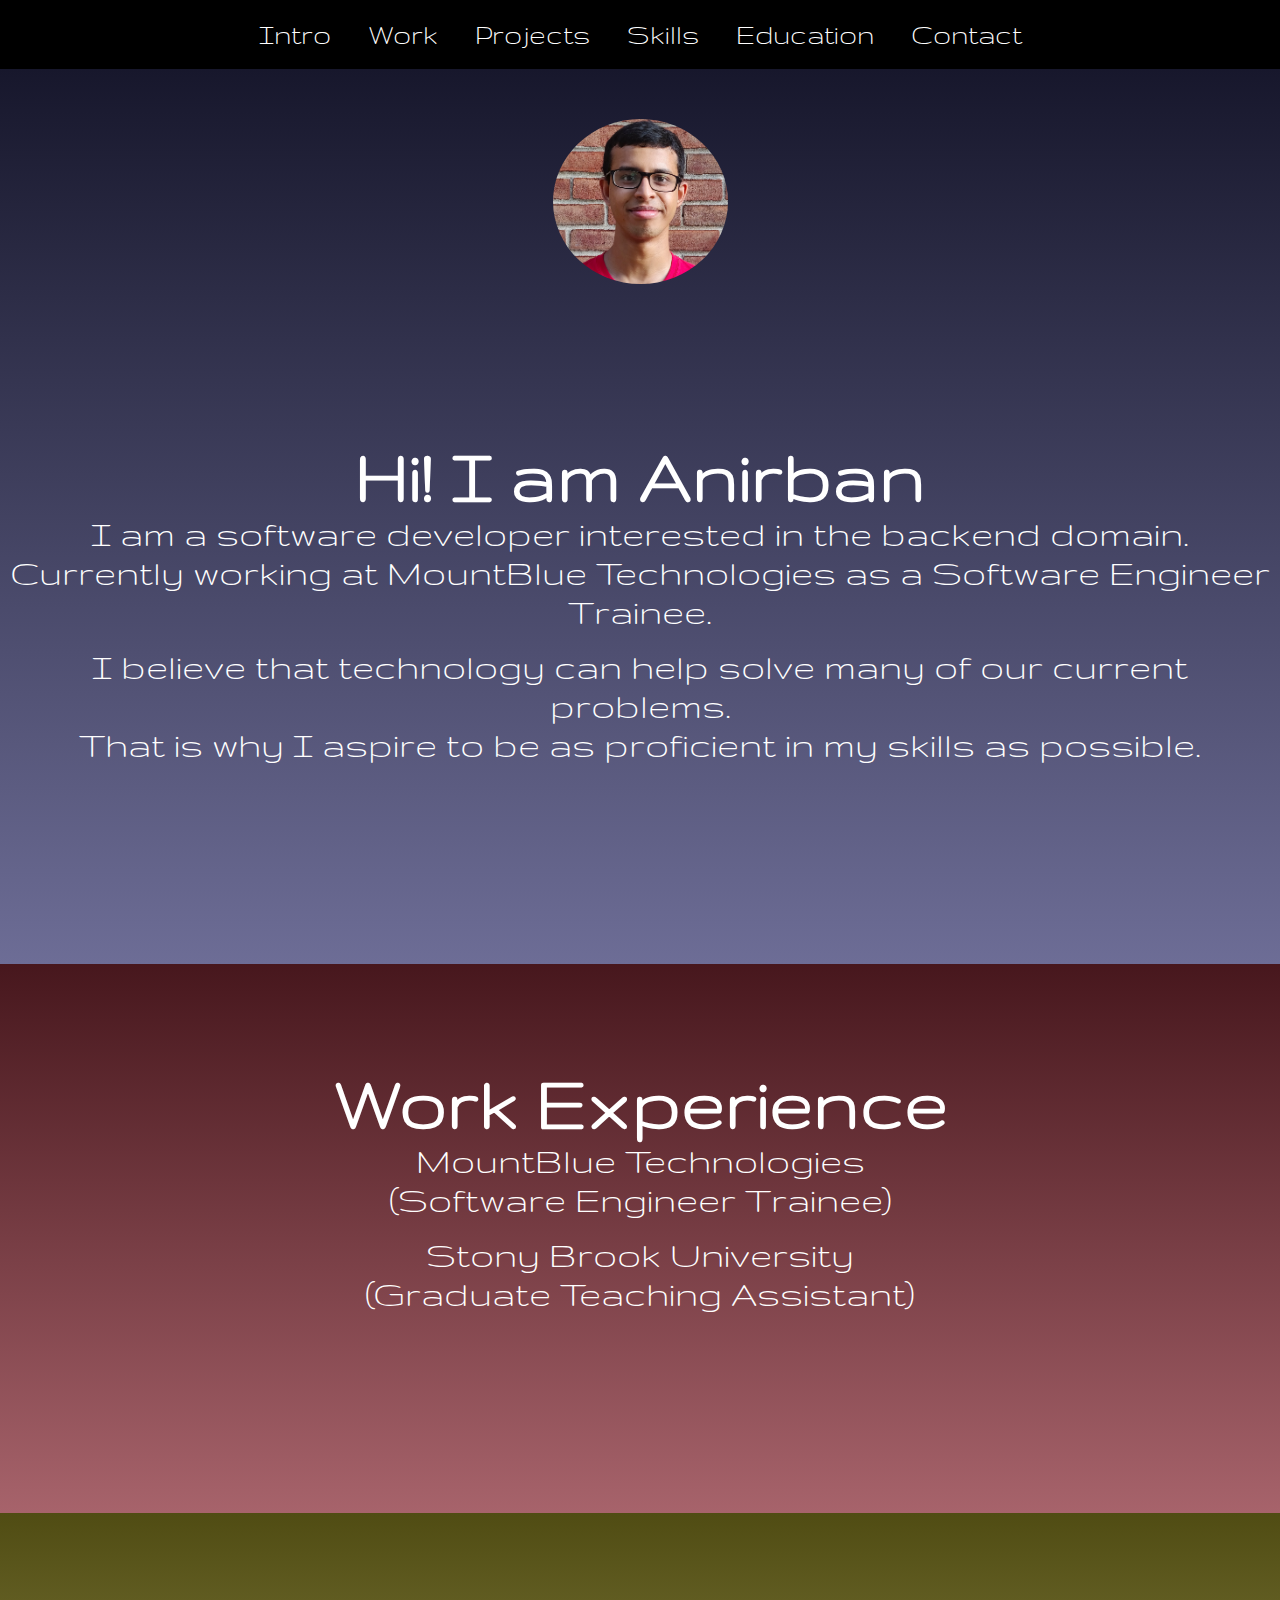
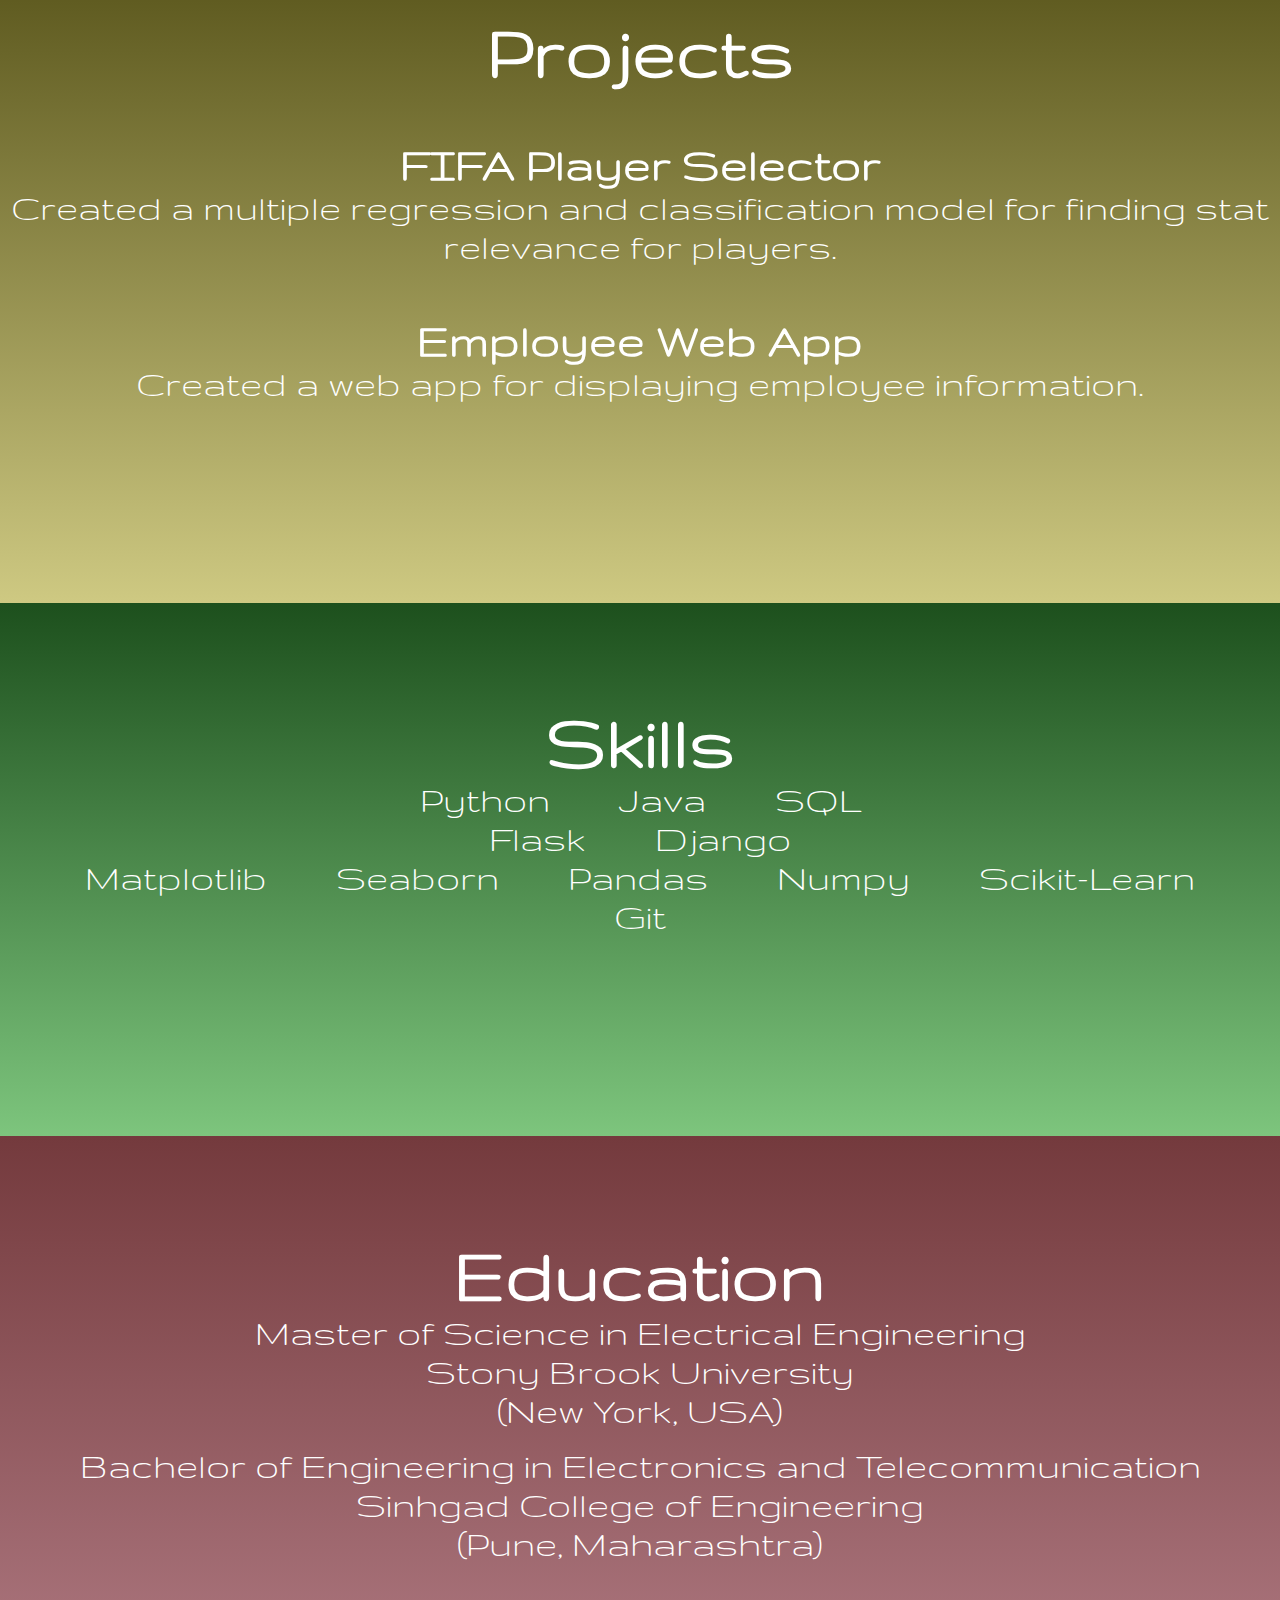
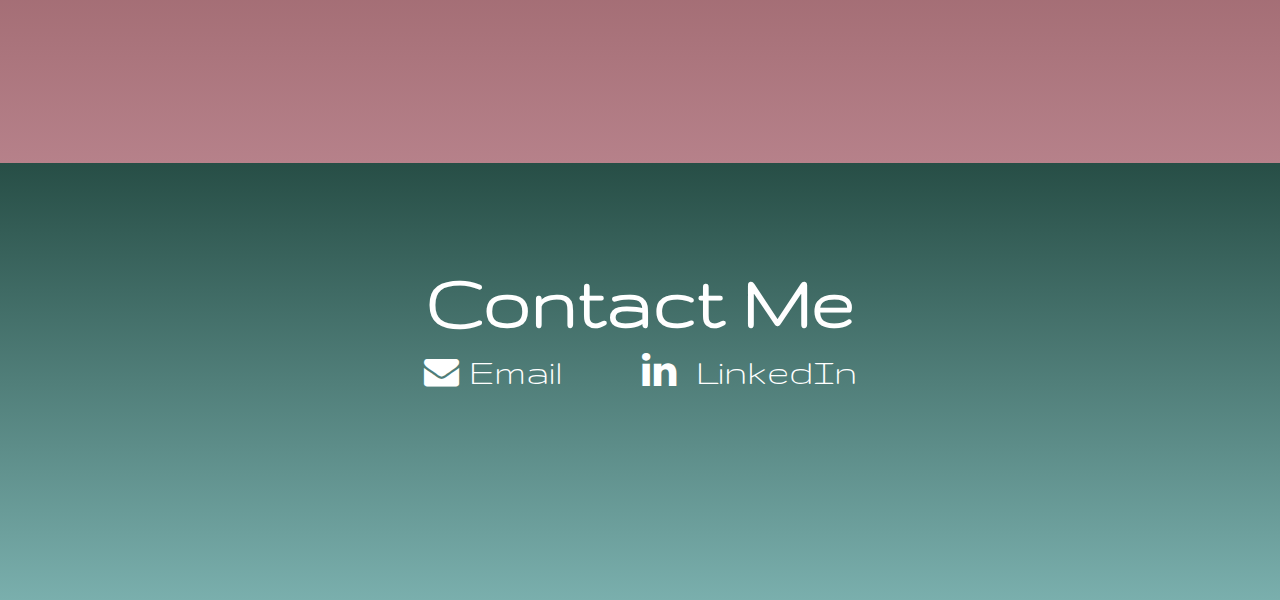
<file: index.html>
<!DOCTYPE html>
<html>
    <head>
        <meta charset="utf-8">
        <title>Anirban Das</title>
        <meta name="viewport" content="width=device-width, initial-scale=1.0">
        <link rel="stylesheet" href="style.css">
        <link rel="stylesheet"
              href="http://fonts.googleapis.com/css?family=Gruppo">
        <link rel="stylesheet"
              href="https://cdnjs.cloudflare.com/ajax/libs/font-awesome/4.7.0/css/font-awesome.min.css">
    </head>


    
    <div class="container-1">
        <!------------Navigation Bar------------------>
        <div class="box-0">
            <ul id="menu">
                <li><a class="navlink" href="#intro">Intro</a></li>
                <li><a class="navlink" href="#work-ex">Work</a></li>
                <li><a class="navlink" href="#projects">Projects</a></li>
                <li><a class="navlink" href="#skills">Skills</a></li>
                <li><a class="navlink" href="#education">Education</a></li>
                <li><a class="navlink" href="#contact">Contact</a></li>
            </ul> 
        </div>


        <!---------------Introduction-------------------->
        <div class="box-1">
          <img id="intro" class="profile-pic" src="images/anirban.png" alt="anirban profile picture">
          <h3>Hi! I am Anirban</h3>
          <p>I am a software developer interested in the backend domain.</p>
          <p>Currently working at MountBlue Technologies as a Software Engineer Trainee.</p>
          <br>
          <p>I believe that technology can help solve many of our current problems.</p>
          <p class="para-end">That is why I aspire to be as proficient in my skills as possible.</p>
        </div>


        <!---------------Work Experience---------------->
        <div class="box-2">
          <h3 id="work-ex">Work Experience</h3>
          <p>MountBlue Technologies</p>
          <p>(Software Engineer Trainee)</p>  
          <br>
          <p>Stony Brook University</p>
          <p class="para-end">(Graduate Teaching Assistant)</p>
        </div>


        <!-----------------Projects-------------------->
        <div class="box-3">
          <h3 id="projects">Projects</h3>
          <h4>FIFA Player Selector</h4>
          <p>Created a multiple regression and classification model for finding stat relevance for players.</p>
        
          <h4>Employee Web App</h4>
          <p class="para-end">Created a web app for displaying employee information.</p>
        </div>


        <!------------------Skills--------------------->
        <div class="box-4">
            <h3 id="skills">Skills</h3>
            <p>Python   Java    SQL</p>
            <p>Flask    Django</p>
            <p>Matplotlib   Seaborn Pandas  Numpy   Scikit-Learn</p>
            <p class="para-end">Git</p>
        </div>


        <!----------------Education------------------->
        <div class="box-5">
            <h3 id="education">Education</h3>
            <p>Master of Science in Electrical Engineering<br> Stony Brook University<br> (New York, USA)</p>
            <br>
            <p class="para-end">Bachelor of Engineering in Electronics and Telecommunication<br>Sinhgad College of Engineering<br> (Pune, Maharashtra)</p>
        </div>


        <!------------------Contact-------------------->
        <div class="box-6">
            <h3 id="contact">Contact Me</h3>
            <p class="para-end"><i class="fa fa-envelope"
                style="font-size:35px"></i><!----
                --><a class="contact-link"
                href="mailto:anirban.das.16@mountblue.tech">Email</a>
                
                <a href="https://www.linkedin.com/in/danirban/"
                target="_blank" rel="noopener noreferrer"
                class="fa fa-linkedin"></a><span class="linkedin">LinkedIn</span></p>
        </div>

    </div>
</html>
</file>
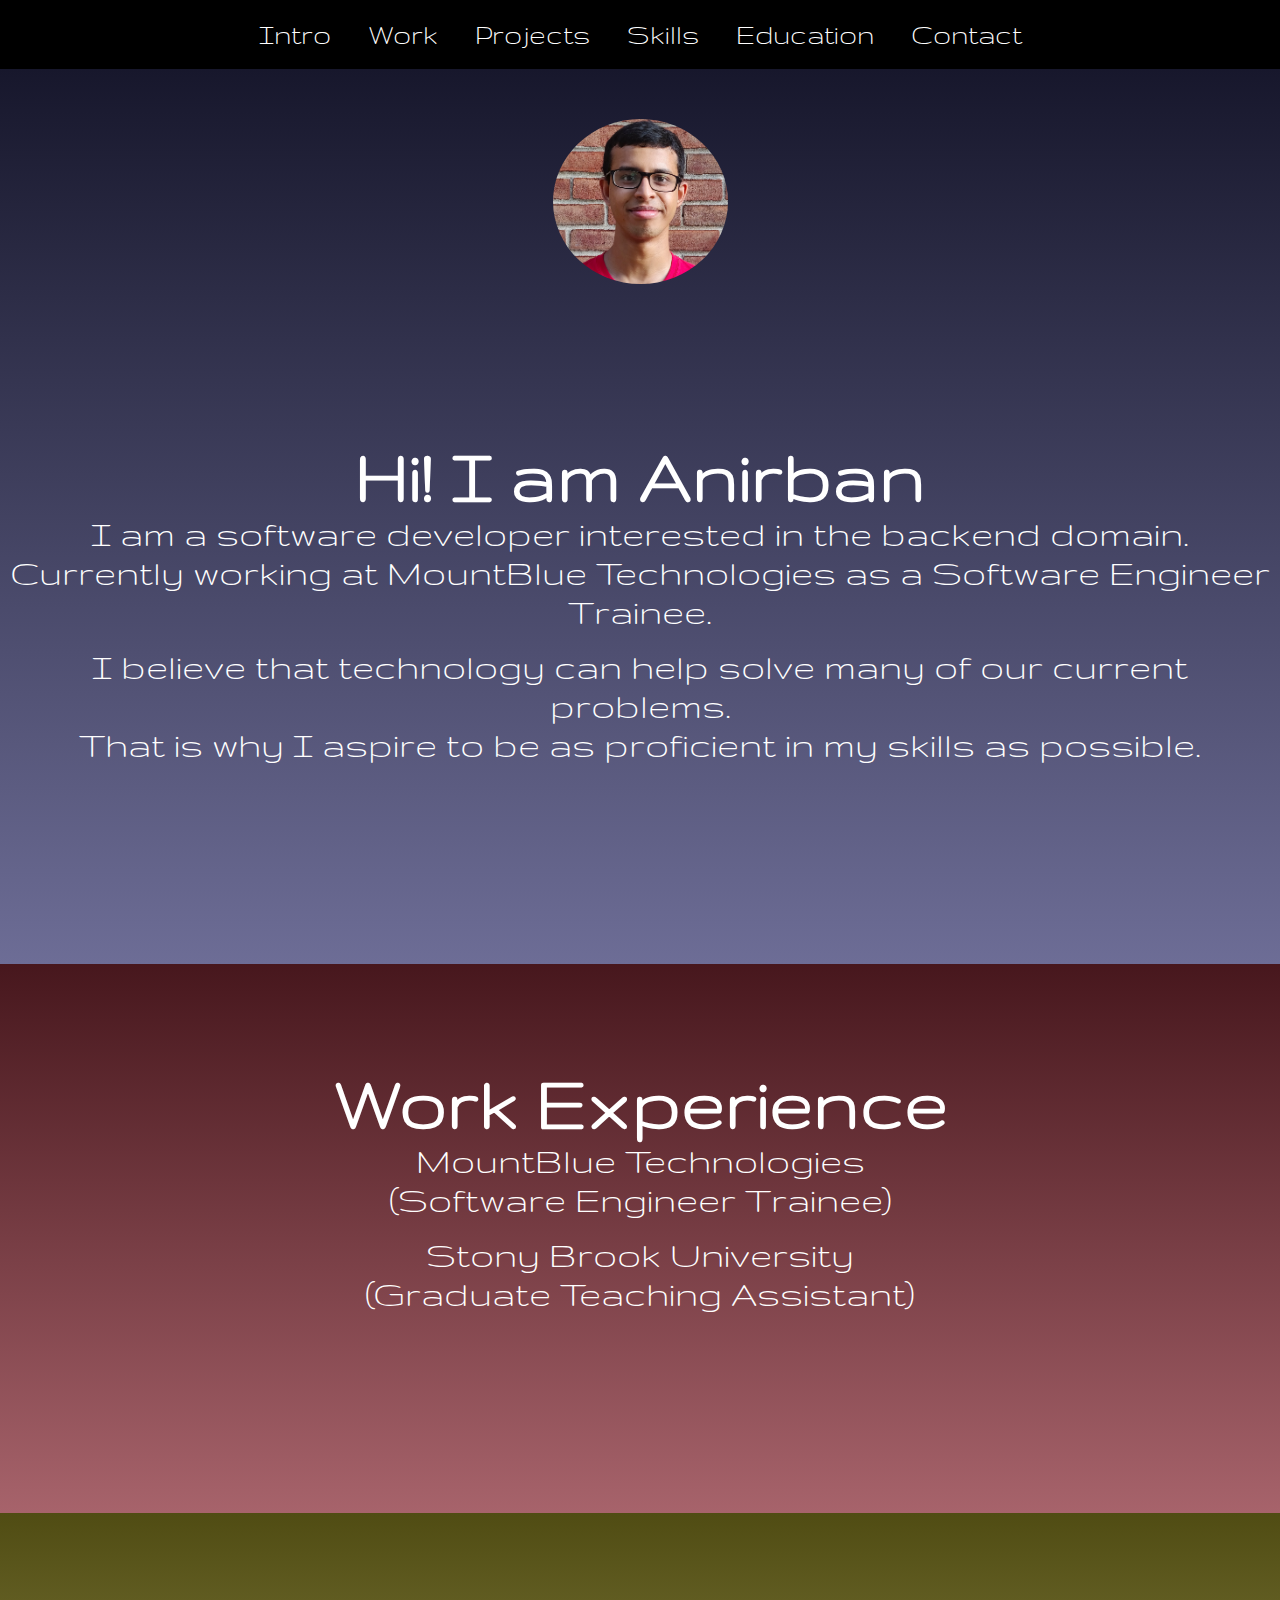
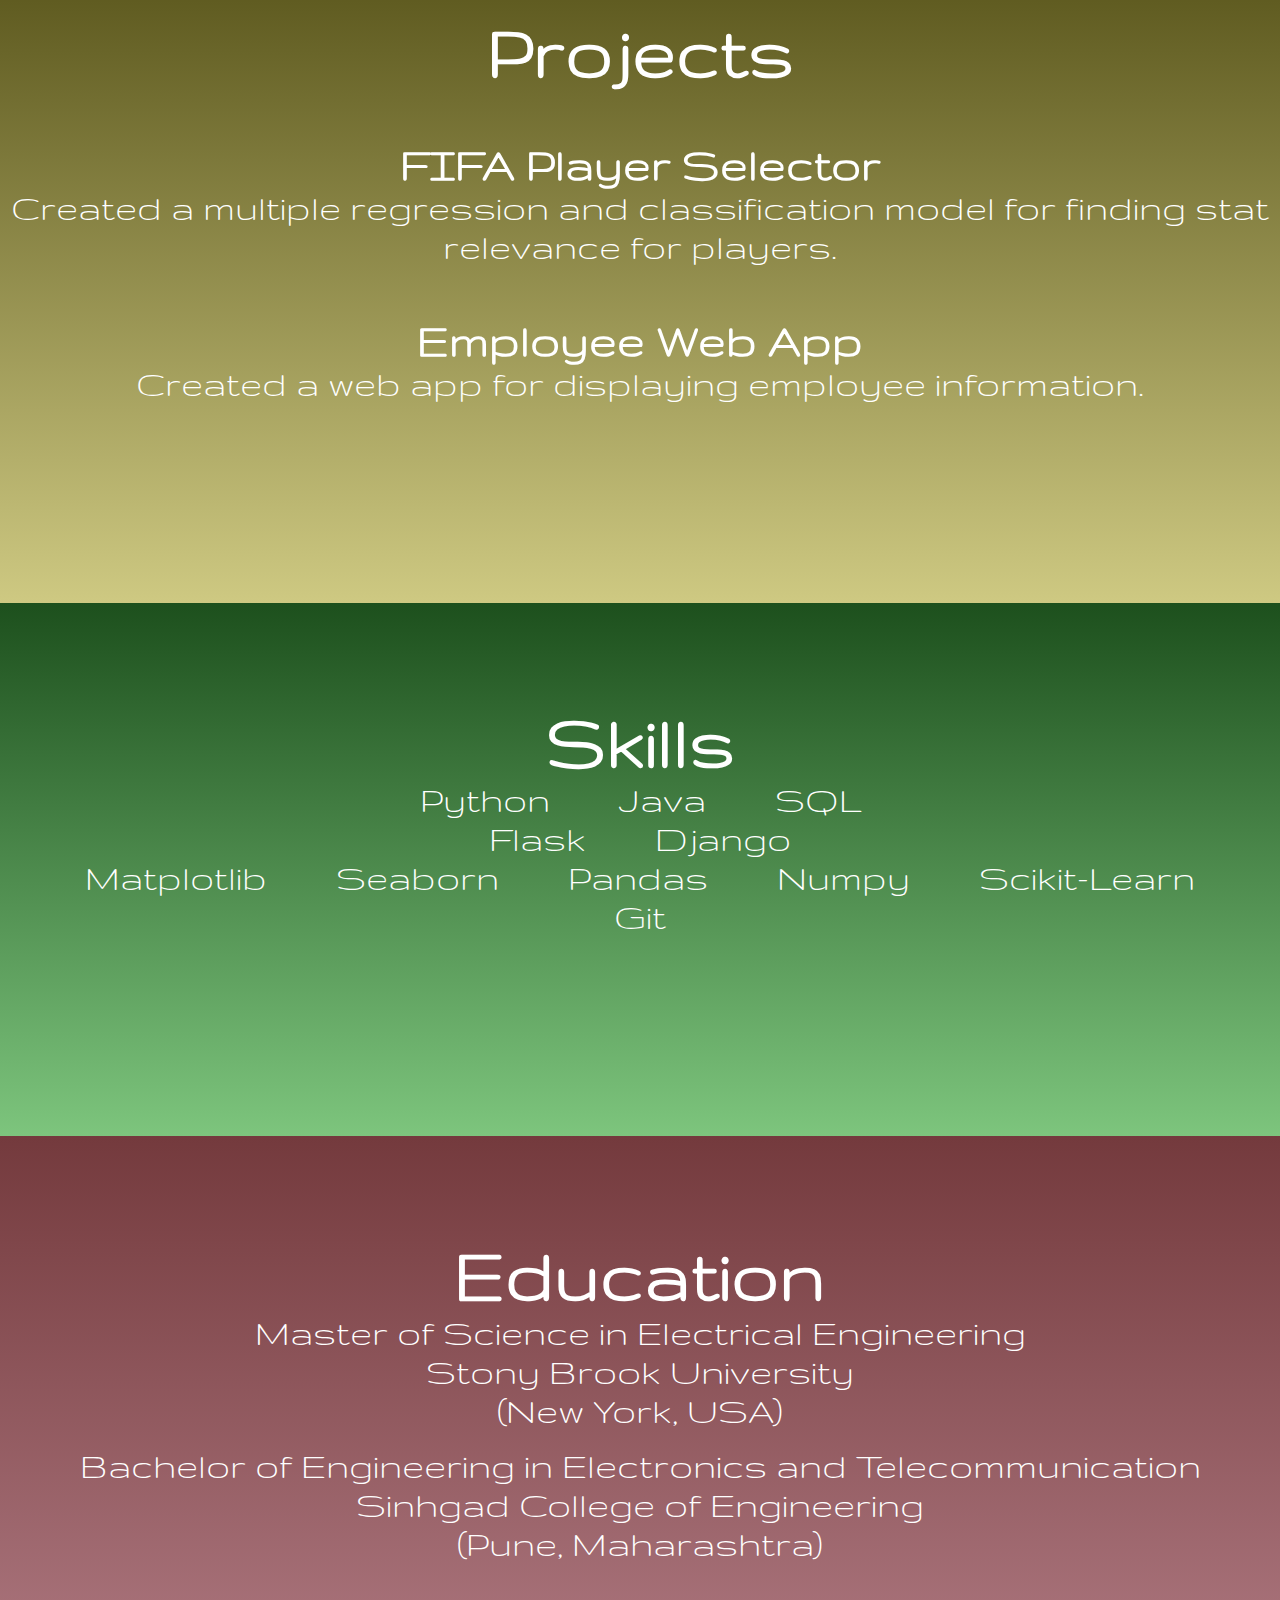
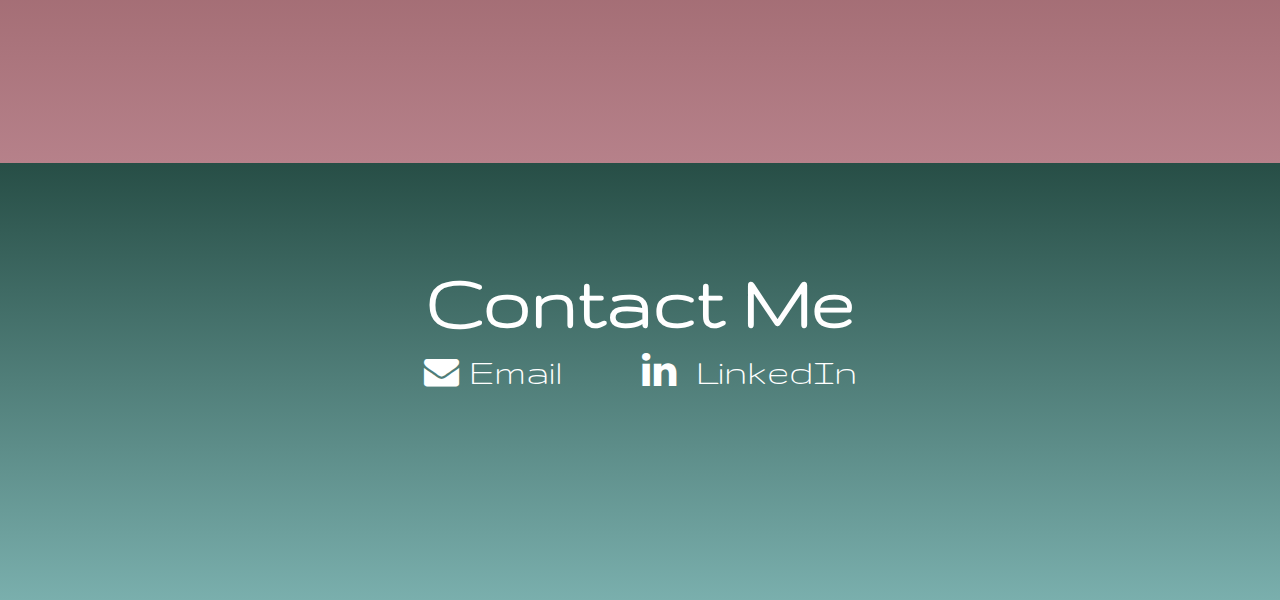
<file: index3.html>
<!DOCTYPE html>
<html>
    <head>
        <meta charset="utf-8">
        <title>Anirban Das</title>
        <meta name="viewport" content="width=device-width, initial-scale=1.0">
        <link rel="stylesheet" href="style3.css">
        <link rel="stylesheet"
              href="http://fonts.googleapis.com/css?family=Gruppo">
        <link rel="stylesheet"
              href="https://cdnjs.cloudflare.com/ajax/libs/font-awesome/4.7.0/css/font-awesome.min.css">
    </head>


    
    <div class="container-1">
        <!------------Navigation Bar------------------>
        <div class="box-0">
            <ul id="menu">
                <li><a class="navlink" href="#intro">Intro</a></li>
                <li><a class="navlink" href="#work-ex">Work</a></li>
                <li><a class="navlink" href="#projects">Projects</a></li>
                <li><a class="navlink" href="#skills">Skills</a></li>
                <li><a class="navlink" href="#education">Education</a></li>
                <li><a class="navlink" href="#contact">Contact</a></li>
            </ul> 
        </div>


        <!---------------Introduction-------------------->
        <div class="box-1">
          <img id="intro" class="profile-pic" src="images/anirban.png" alt="anirban profile picture">
          <h3>Hi! I am Anirban</h3>
          <p>I am a software developer interested in the backend domain.</p>
                <p>Currently working at MountBlue Technologies as a Software Engineer Trainee.</p>
                <br>
                <p>I believe that technology can help solve many of our current problems.</p>
                <p class="para-end">That is why I aspire to be as proficient in my skills as possible.</p>
        </div>


        <!---------------Work Experience---------------->
        <div class="box-2">
          <h3 id="work-ex">Work Experience</h3>
          <p>MountBlue Technologies</p>
          <p>(Software Engineer Trainee)</p>  
          <br>
          <p>Stony Brook University</p>
          <p class="para-end">(Graduate Teaching Assistant)</p>
        </div>


        <!-----------------Projects-------------------->
        <div class="box-3">
          <h3 id="projects">Projects</h3>
          <h4>FIFA Player Selector</h4>
          <p>Created a multiple regression and classification model for finding stat relevance for players.</p>
        
          <h4>Employee Web App</h4>
          <p class="para-end">Created a web app for displaying employee information.</p>
        </div>


        <!------------------Skills--------------------->
        <div class="box-4">
            <h3 id="skills">Skills</h3>
            <p>Python   Java    SQL</p>
            <p>Flask    Django</p>
            <p>Matplotlib   Seaborn Pandas  Numpy   Scikit-Learn</p>
            <p class="para-end">Git</p>
        </div>


        <!----------------Education------------------->
        <div class="box-5">
            <h3 id="education">Education</h3>
            <p>Master of Science in Electrical Engineering<br> Stony Brook University<br> (New York, USA)</p>
            <br>
            <p class="para-end">Bachelor of Engineering in Electronics and Telecommunication<br>Sinhgad College of Engineering<br> (Pune, Maharashtra)</p>
        </div>


        <!------------------Contact-------------------->
        <div class="box-6">
            <h3 id="contact">Contact Me</h3>
            <p class="para-end"><i class="fa fa-envelope"
                style="font-size:35px"></i><!----
                --><a class="contact-link"
                href="mailto:anirban.das.16@mountblue.tech">Email</a>
                
                <a href="https://www.linkedin.com/in/danirban/"
                target="_blank" rel="noopener noreferrer"
                class="fa fa-linkedin"></a><span class="linkedin">LinkedIn</span></p>
        </div>

    </div>
</html>
</file>
<file: style.css>
/* CSS Parameters Reset */
* {
    margin: 0;
    padding: 0;
    border: 0;
}

/* Changes applied to every element in the page */
* {
    color: white;
    font-family: "Gruppo", "Raleway", Helvetica, Arial, sans-serif;
}

/* -------------------------------------------------- */
/* ------------------Media Query--------------------- */
@media(min-width:800px){
    .container-1{
      display:flex;
      flex-direction:column;
    }
}
/* ----------------------------------------------- */
/* ----------------------------------------------- */

/* ---Text alignment for all h3 headings--- */
.container-1 div, h3 {
    text-align: center;
}

/* Hides scrollbar */
body::-webkit-scrollbar {
    display: none;
}

body {
    -ms-overflow-style: none;
    scrollbar-width: none;
}

/* h3 heading properties */
h3 {    
    padding-top: 100px;
    font-size: 80px;
    font-weight: 700;
}

/* h4 heading properties */
h4 {
    padding-top: 50px;
    font-size: 50px;
    font-weight: 600;
}

/* paragraph properties */
p {
    font-size: 40px;
}

/* Nav-bar list property */
.box-0 > ul{
    padding: 20px;
}

/* Setting padding before end of all sections */
.para-end {
    padding-bottom: 200px;
}

/* Nav-bar list properties */
ul#menu li {
    display:inline;
}

ul {
    word-spacing: 30px;
    font-size: 30px;
    vertical-align: middle;
    color: white;
    background: black;
}

.navlink:link {
    color: white;
    text-decoration: none;
}

.navlink:hover, .navlink:active {
    color: green;
}

/* Profile picture properties */
img {
    width: 175px;
    height: 165px;
    margin: 50px 50px 50px 50px;
    border-radius: 50%;
}

/* Individual box properties */
.box-1 {
    background: linear-gradient(to bottom,#17172c, #6d6d96);

}

.box-2 {
    background: linear-gradient(to bottom, #47171d, #a7636b);
}

.box-3 {
    background: linear-gradient(to bottom, #504c13, #cec982);
}

.box-4 {
    background: linear-gradient(to bottom, #1d501d, #7dc57d);
}

.box-5 {
    background: linear-gradient(to bottom, #743a3d, #b6818a);
}

.box-6 {
    background: linear-gradient(to bottom, #274e46, #7aafad);
}

/* Increasing word-spacing in boxes 4 and 6 */
.box-4 > p, .box-6 > p {
    word-spacing: 60px;
}

/* Setting properties for contact section symbols */
.fa-linkedin {
    color: white;
    size: 45px;
    padding: 10px;
    margin-right: 10px;
    border-style: solid;
    border-radius: 10%;
    border-color: white;
    text-decoration: None;
}

.fa-linkedin:hover {
    color: #007bb5;
    border-color: #007bb5;
    opacity: 0.7;
}

.fa-envelope {
    color: white;
    size: 45px;
    margin-right: 10px;
}

.fa-envelope:hover {
    color: #d43f3f;
    opacity: 0.7;
}

.contact-link, .contact-link:hover, .contact-link:active {
    text-decoration: None;
}

.contact-link:hover, .contact-link:active {
    color: #d43f3f;
    opacity: 0.7;
}

.linkedin:hover {
    color: #007bb5;
    opacity: 0.7;
}
</file>
<file: style3.css>
/* CSS Parameters Reset */
* {
    margin: 0;
    padding: 0;
    border: 0;
}

/* Changes applied to every element in the page */
* {
    color: white;
    font-family: "Gruppo", "Raleway", Helvetica, Arial, sans-serif;
}

/* -------------------------------------------------- */
/* ------------------Media Query--------------------- */
@media(min-width:800px){
    .container-1{
      display:flex;
      flex-direction:column;
    }
}
/* ----------------------------------------------- */
/* ----------------------------------------------- */

/* ---Text alignment for all h3 headings--- */
.container-1 div, h3 {
    text-align: center;
}

/* Hides scrollbar */
body::-webkit-scrollbar {
    display: none;
}

body {
    -ms-overflow-style: none;
    scrollbar-width: none;
}

/* h3 heading properties */
h3 {    
    padding-top: 100px;
    font-size: 80px;
    font-weight: 700;
}

/* h4 heading properties */
h4 {
    padding-top: 50px;
    font-size: 50px;
    font-weight: 600;
}

/* paragraph properties */
p {
    font-size: 40px;
}

/* Nav-bar list property */
.box-0 > ul{
    padding: 20px;
}

/* Setting padding before end of all sections */
.para-end {
    padding-bottom: 200px;
}

/* Nav-bar list properties */
ul#menu li {
    display:inline;
}

ul {
    word-spacing: 30px;
    font-size: 30px;
    vertical-align: middle;
    color: white;
    background: black;
}

.navlink:link {
    color: white;
    text-decoration: none;
}

.navlink:hover, .navlink:active {
    color: green;
}

/* Profile picture properties */
img {
    width: 175px;
    height: 165px;
    margin: 50px 50px 50px 50px;
    border-radius: 50%;
}

/* Individual box properties */
.box-1 {
    background: linear-gradient(to bottom,#17172c, #6d6d96);

}

.box-2 {
    background: linear-gradient(to bottom, #47171d, #a7636b);
}

.box-3 {
    background: linear-gradient(to bottom, #504c13, #cec982);
}

.box-4 {
    background: linear-gradient(to bottom, #1d501d, #7dc57d);
}

.box-5 {
    background: linear-gradient(to bottom, #743a3d, #b6818a);
}

.box-6 {
    background: linear-gradient(to bottom, #274e46, #7aafad);
}

/* Increasing word-spacing in boxes 4 and 6 */
.box-4 > p, .box-6 > p {
    word-spacing: 60px;
}

/* Setting properties for contact section symbols */
.fa-linkedin {
    color: white;
    size: 45px;
    padding: 10px;
    margin-right: 10px;
    border-style: solid;
    border-radius: 10%;
    border-color: white;
    text-decoration: None;
}

.fa-linkedin:hover {
    color: #007bb5;
    border-color: #007bb5;
    opacity: 0.7;
}

.fa-envelope {
    color: white;
    size: 45px;
    margin-right: 10px;
}

.fa-envelope:hover {
    color: #d43f3f;
    opacity: 0.7;
}

.contact-link, .contact-link:hover, .contact-link:active {
    text-decoration: None;
}

.contact-link:hover, .contact-link:active {
    color: #d43f3f;
    opacity: 0.7;
}

.linkedin:hover {
    color: #007bb5;
    opacity: 0.7;
}
</file>
